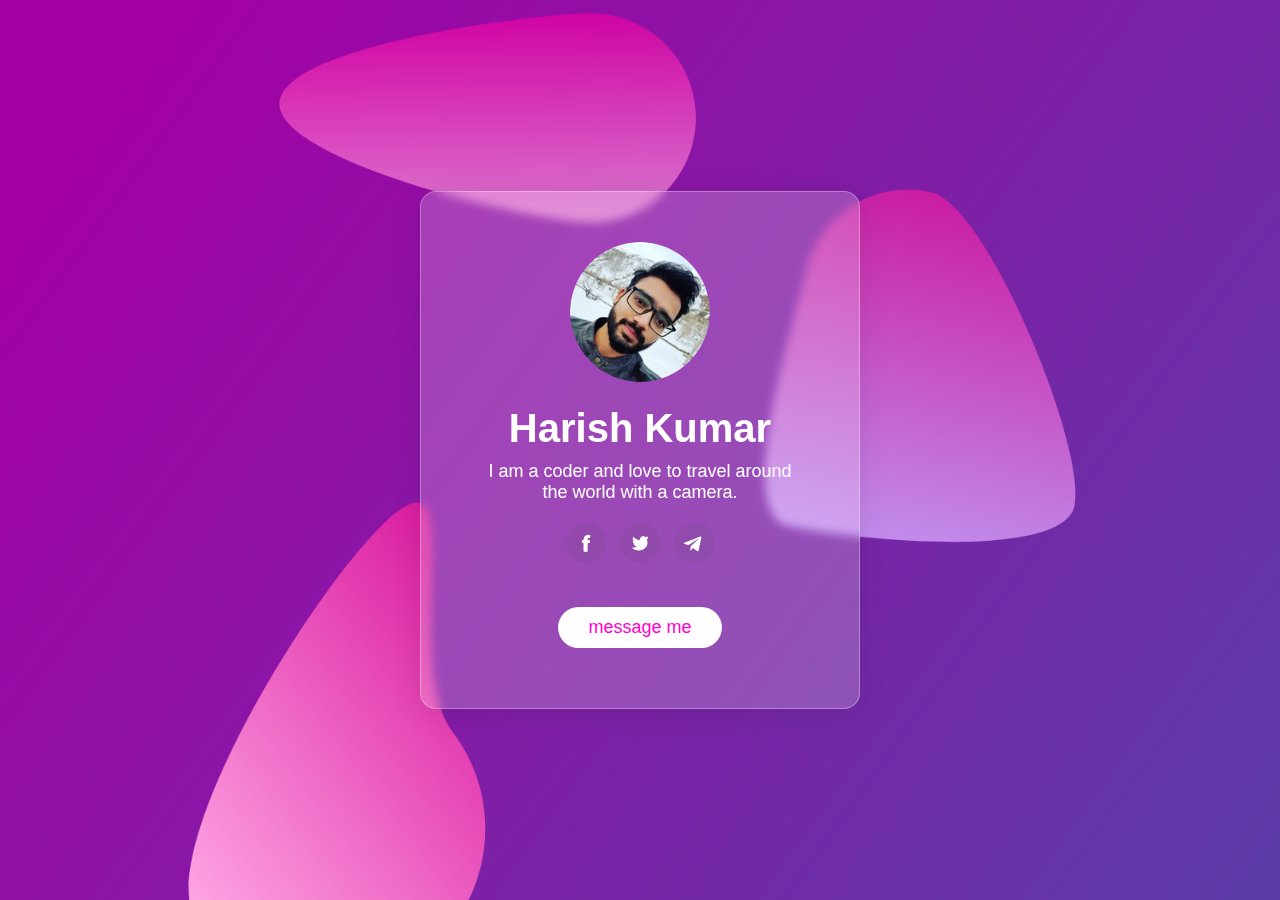
<file: Card Glassmorphism/index.html>
<!DOCTYPE html>
<html lang="en">
<head>
    <meta charset="UTF-8">
    <meta http-equiv="X-UA-Compatible" content="IE=edge">
    <meta name="viewport" content="width=device-width, initial-scale=1.0">
    <title>Glass Card </title>
    <link rel="icon" href="images/favicon.ico">
    <link rel="stylesheet" href="styles.css">
</head>
<body>
    <div class="container">
        <div class="card" data-tilt>
            <img src="images/profile.png" alt="">
            <h2>Harish Kumar</h2>
            <p>I am a coder and love to travel around the world with a camera.</p>
            <div class="links">
                <a href="http://facebook.com"><img src="images/facebook.png" alt=""></a>
                <a href="http://twitter.com"><img src="images/twitter.png" alt=""></a>
                <a href="http://telegram.com"><img src="images/telegram.png" alt=""></a>
            </div>
            <a href="#" class="btn">message me</a>
        </div>
    </div>
    
    <script src="vanilla-tilt.js"></script>
</body> 
</html>
</file>
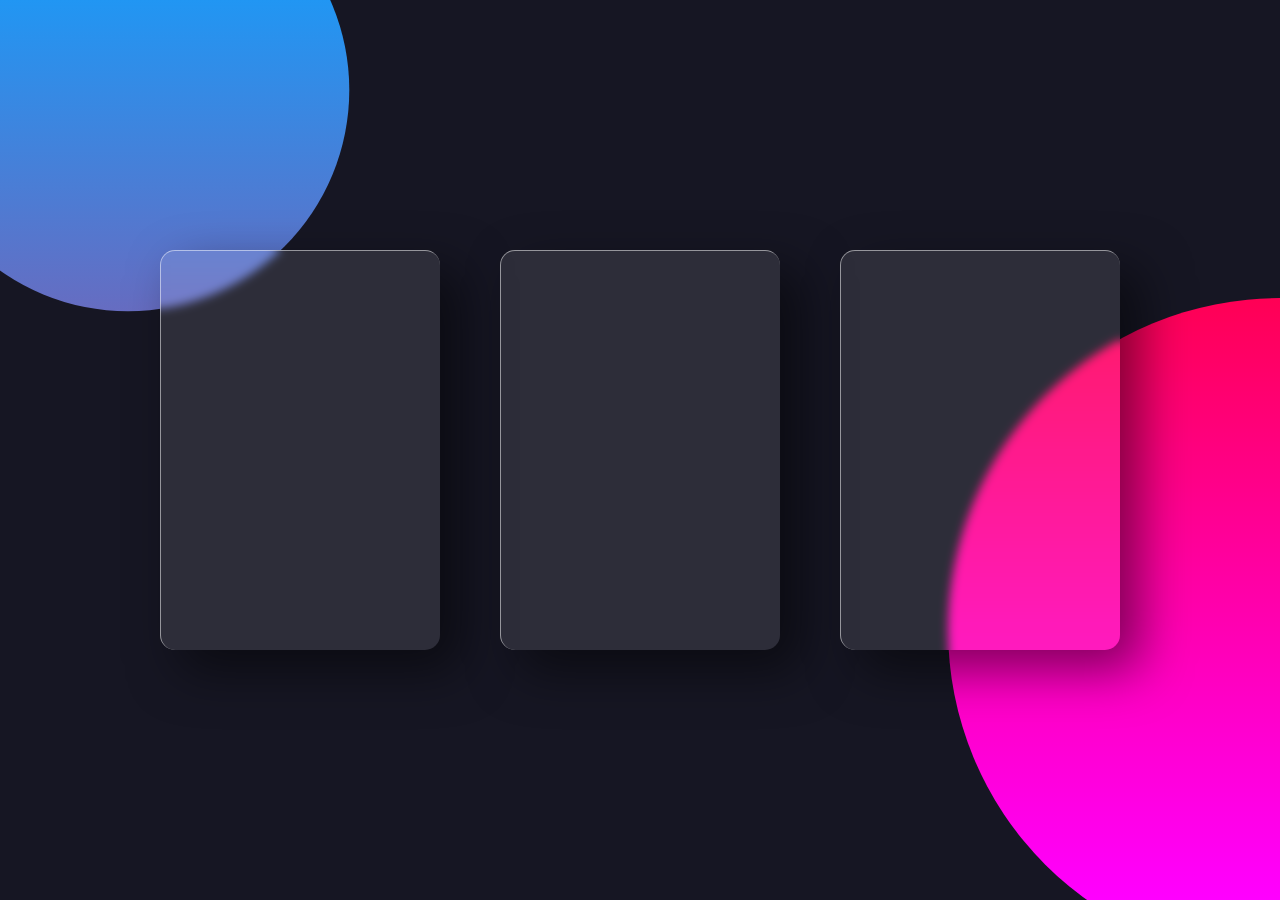
<file: Real Glassmorphism/index.html>
<!DOCTYPE html>
<html lang="en">
<head>
    <meta charset="UTF-8">
    <meta http-equiv="X-UA-Compatible" content="IE=edge">
    <meta name="viewport" content="width=device-width, initial-scale=1.0">
    <title>Real Glassmorphism </title>
    <link rel="stylesheet" href="styles.css">
    <link rel="icon" href="images/favicon.ico">
</head>
<body>
    <div class="container">
        <div class="card">
            <div class="content">
                <h2>01</h2>
                <h3>Card One</h3>
                <p>Lorem ipsum dolor sit amet consectetur adipisicing elit. Et itaque expedita sed aperiam laudantium. Quidem rerum autem tenetur, doloribus nam a nulla veniam amet ipsam obcaecati architecto beatae.</p>
                <a href="#">Read More</a>
            </div>
        </div>
        <div class="card">
            <div class="content">
                <h2>02</h2>
                <h3>Card Two</h3>
                <p>Lorem ipsum dolor sit amet consectetur adipisicing elit. Et itaque expedita sed aperiam laudantium. Quidem rerum autem tenetur, doloribus nam a nulla veniam amet ipsam obcaecati architecto beatae.</p>
                <a href="#">Read More</a>
            </div>
        </div>
        <div class="card">
            <div class="content">
                <h2>03</h2>
                <h3>Card Three</h3>
                <p>Lorem ipsum dolor sit amet consectetur adipisicing elit. Et itaque expedita sed aperiam laudantium. Quidem rerum autem tenetur, doloribus nam a nulla veniam amet ipsam obcaecati architecto beatae.</p>
                <a href="#">Read More</a>
            </div>
        </div>
    </div>
    <script src="vanilla-tilt.js"></script>
    <script>
        VanillaTilt.init(document.querySelectorAll(".card"), {
		max: 25,
		speed: 400,
        glare: true,
        "max-glare": 1
        });
    </script>
</body> 
</html>
</file>
<file: Card Glassmorphism/styles.css>
* {
    margin: 0;
    padding: 0;
    box-sizing: border-box;
    font-family: 'Poppins', sans-serif;
}

.container {
    width: 100%;
    height: 100vh;
    background-image: url(images/back.png);
    background-position: center;
    background-size: cover;
    display: flex;
    align-items: center;
    justify-content: center;
}

.card {
    width: 90%;
    max-width: 440px;
    color: white;
    text-align: center;
    padding: 50px 35px;
    border: 1px solid rgba(255, 255, 255, 0.3);
    background: rgba(255, 255, 255, 0.2);
    border-radius: 16px;
    box-shadow: 0 4px 30px rgba(0, 0, 0, 0.1);
    backdrop-filter: blur(5px);
}

.card img {
    width: 140px;
    border-radius: 50%;
}

.card h2 {
    font-size: 40px;
    font-weight: 600;
    margin-top: 20px;
}

.card p {
    font-size: 18px;
    margin: 10px auto;
    max-width: 330px;
}

.card .links img {
    width: 40px;
    border-radius: 50%;
    margin: 10px 5px;
    transition: background 0.5s;
}

.card .links img:hover {
    background: #ff01cf;
}

.btn {
    text-decoration: none;
    display: inline-block;
    font-size: 18px;
    font-weight: 500;
    background: white;
    color: #ff01cf;
    padding: 10px 30px;
    border-radius: 30px;
    margin: 30px 0 10px;
}
</file>
<file: Real Glassmorphism/styles.css>
@import url('https://fonts.googleapis.com/css2?family=Poppins&display=swap');

* {
    margin: 0;
    padding: 0;
    box-sizing: border-box;
    font-family: 'Poppins', sans-serif;
}

body {
    display: flex;
    justify-content: center;
    align-items: center;
    min-height: 100vh;
    background: #161623;
}
body::before {
    content: "";
    position: absolute;
    top: 0;
    left: 0;
    width: 100%;
    height: 100%;
    background: linear-gradient(#f00, #f0f);
    clip-path: circle(30% at right 70%);
}
body::after {
    content: "";
    position: absolute;
    top: 0;
    left: 0;
    width: 100%;
    height: 100%;
    background: linear-gradient(#2196f3, #e91e63);
    clip-path: circle(20% at 10% 10%);
}

.container {
    position: relative;
    display: flex;
    justify-content: center;
    align-items: center;
    max-width: 1200px;
    flex-wrap: wrap;
    z-index: 1;
}
.container .card {
    position: relative;
    width: 280px;
    height: 400px;
    margin: 30px;
    box-shadow: 20px 20px 50px rgba(0, 0, 0, 0.5);
    border-radius: 15px;
    background: rgba(255, 255, 255, 0.1);
    overflow: hidden;
    display: flex;
    justify-content: center;
    align-items: center;
    border-top: 1px solid rgba(255, 255, 255, 0.5);
    border-left: 1px solid rgba(255, 255, 255, 0.5);
    backdrop-filter: blur(5px);
}
.container .card .content {
    padding: 20px;
    text-align: center;
    transition: 0.5s;
    transform: translateY(100px);
    opacity: 0;
}
.container .card .content:hover {
    transform: translateY(0px);
    opacity: 1;
}
.container .card .content h2 {
    position: absolute;
    top: -80px;
    right: 30px;
    font-size: 8em;
    color: rgba(255, 255, 255, 0.05);
    pointer-events: none;
}
.container .card .content h3{
    font-size: 1.8em;
    color: white;
    z-index: 1;
}
.container .card .content p{
    font-size: 1em;
    color: white;
    font-weight: 300;
}
.container .card .content a {
    position: relative;
    display: inline-block;
    padding: 8px 20px;
    margin-top: 15px;
    background: white;
    color: black;
    border-radius: 20px;
    text-decoration: none;
    font-weight: 500;
    box-shadow: 0 5px 15px rgba(0, 0, 0, 0.2);
}
</file>
